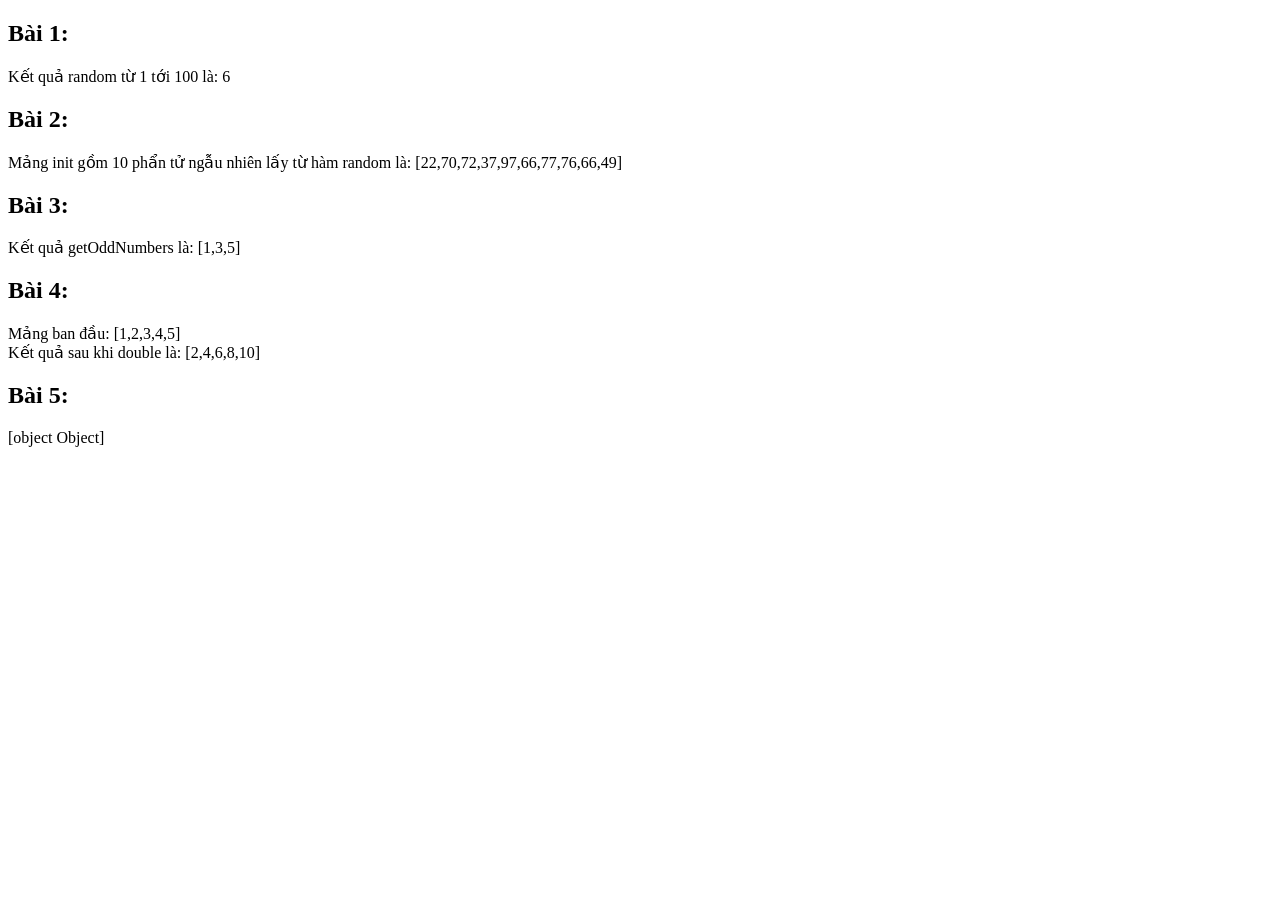
<file: Javascript_practice/index.html>
<!DOCTYPE html>
<html lang="en">
<head>
    <meta charset="UTF-8">
    <meta http-equiv="X-UA-Compatible" content="IE=edge">
    <meta name="viewport" content="width=device-width, initial-scale=1.0">
    <title>Javascript Practice</title>
</head>
<body>
    <h2>Bài 1: </h2><span id="bai1"></span>

    <h2>Bài 2: </h2><span id="bai2"></span>

    <h2>Bài 3: </h2><span id="bai3"></span>

    <h2>Bài 4: </h2><span id="arr4"></span> <br/><span id="bai4"></span>

    <h2>Bài 5: </h2><span id="bai5"></span>
    <script src="./main.js"></script>
</body>
</html>
</file>
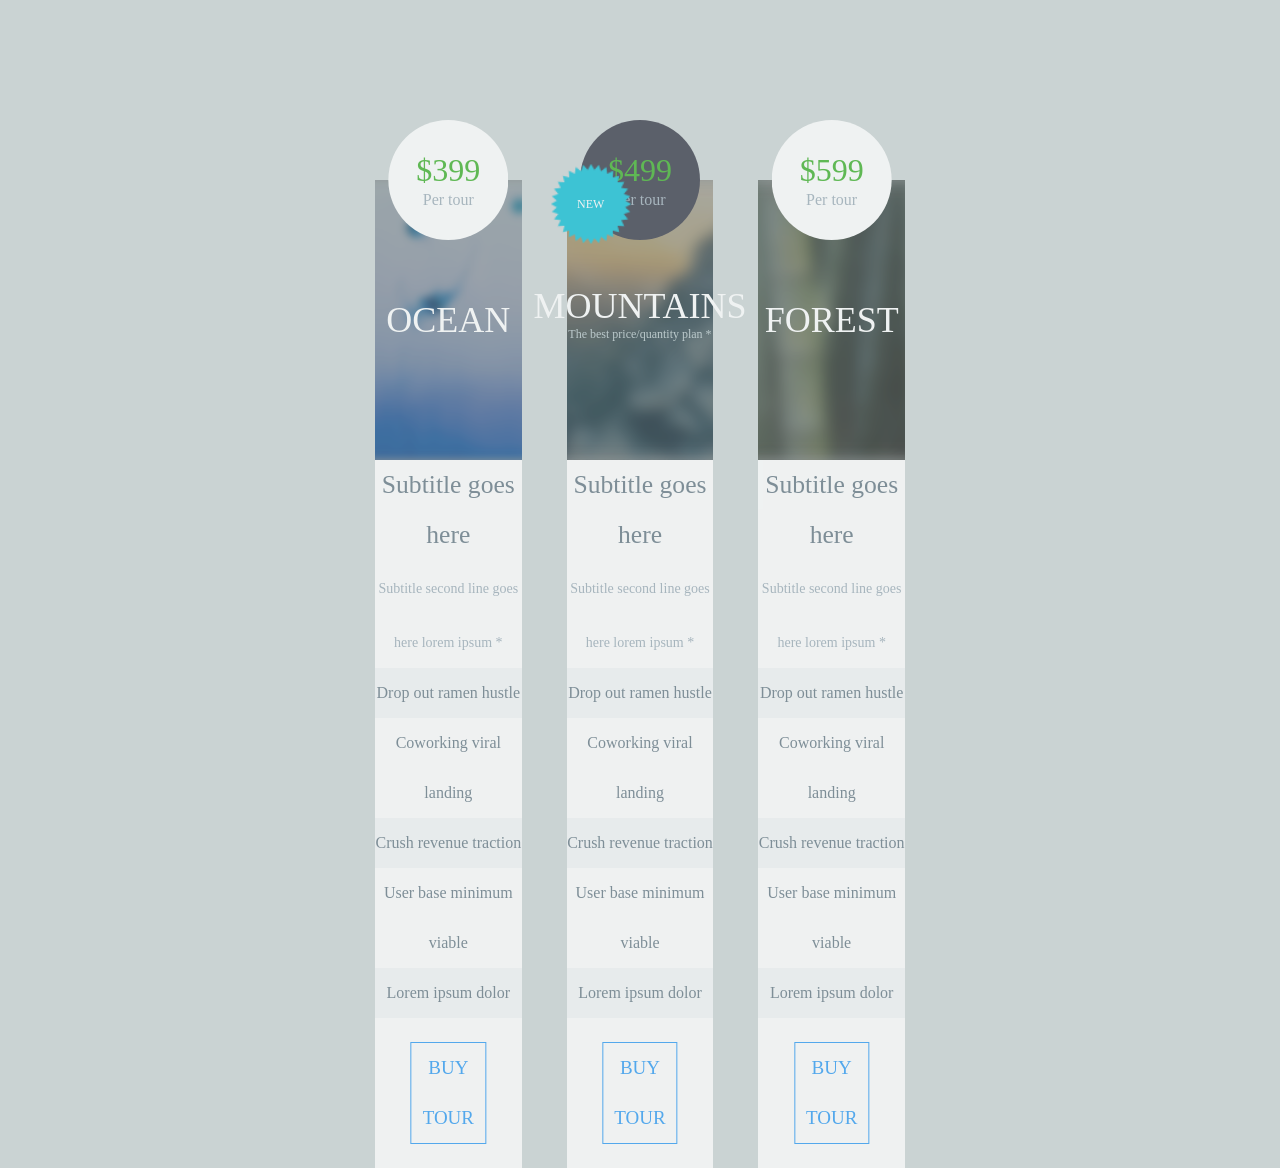
<file: Pricing_Table/index.html>
<!DOCTYPE html>
<html lang="en">
<head>
  <meta charset="UTF__8">
  <meta http__equiv="X__UA__Compatible" content="IE=edge">
  <meta name="viewport" content="width=device__width, initial__scale=1.0">
  <link rel="stylesheet" href="./assets/css/reset.css">
  <link rel="stylesheet" href="./assets/css/style.css">
  <title>Pricing Table 5</title>
</head>
<body>
  <div class="container">
    <div class="grid__container">
        <div class="grid__item">
            <div class="grid__item__price">
                <div class="grid__item__price__main">
                    <span class="grid__item__price__main_total">$399</span>
                </div>
                <div class="grid__item__price__title">
                    Per tour
                </div>
            </div>
            <div class="grid__item__content">
                OCEAN
            </div>
        </div>
        <div class="grid__item">
            <div class="grid__item__price">
                <div class="grid__item__price__main">
                    <span class="grid__item__price__main_total">$499</span>
                </div>
                <div class="grid__item__price__title">
                    Per tour
                </div>
            </div>
            <div class="grid__item__content">
                <p>MOUNTAINS</p>
                <span class="grid__item__content_sub">The best price/quantity plan *</span>
            </div>
            <div class="grid__item__new">
                NEW
            </div>
        </div>
        <div class="grid__item">
            <div class="grid__item__price">
                <div class="grid__item__price__main">
                    <span class="grid__item__price__main_total">$599</span>
                </div>
                <div class="grid__item__price__title">
                    Per tour
                </div>
            </div>
            <div class="grid__item__content">
                FOREST
            </div>
        </div>
        <div class="grid__item">
            <ul class="grid__item__list">
                <li>Subtitle goes here</br><span class="grid__item__subtitle">Subtitle second line goes here lorem ipsum *</span></li>
                <li>Drop out ramen hustle</li>
                <li>Coworking viral landing</li>
                <li>Crush revenue traction</li>
                <li>User base minimum viable</li>
                <li>Lorem ipsum dolor</li>
                <li>
                    <div class="button">
                        buy tour
                    </div>
                </li>
            </ul>
        </div>
        <div class="grid__item">
            <ul class="grid__item__list">
                <li>Subtitle goes here</br><span class="grid__item__subtitle">Subtitle second line goes here lorem ipsum *</span></li>
                <li>Drop out ramen hustle</li>
                <li>Coworking viral landing</li>
                <li>Crush revenue traction</li>
                <li>User base minimum viable</li>
                <li>Lorem ipsum dolor</li>
                <li>
                    <div class="button">
                        buy tour
                    </div>
                </li>
            </ul>
        </div>
        <div class="grid__item">
            <ul class="grid__item__list">
                <li>Subtitle goes here</br><span class="grid__item__subtitle">Subtitle second line goes here lorem ipsum *</span></li>
                <li>Drop out ramen hustle</li>
                <li>Coworking viral landing</li>
                <li>Crush revenue traction</li>
                <li>User base minimum viable</li>
                <li>Lorem ipsum dolor</li>
                <li>
                    <div class="button">
                        buy tour
                    </div>
                </li>
            </ul>
        </div>
    </div>
</div>
</body>
</html>
</file>
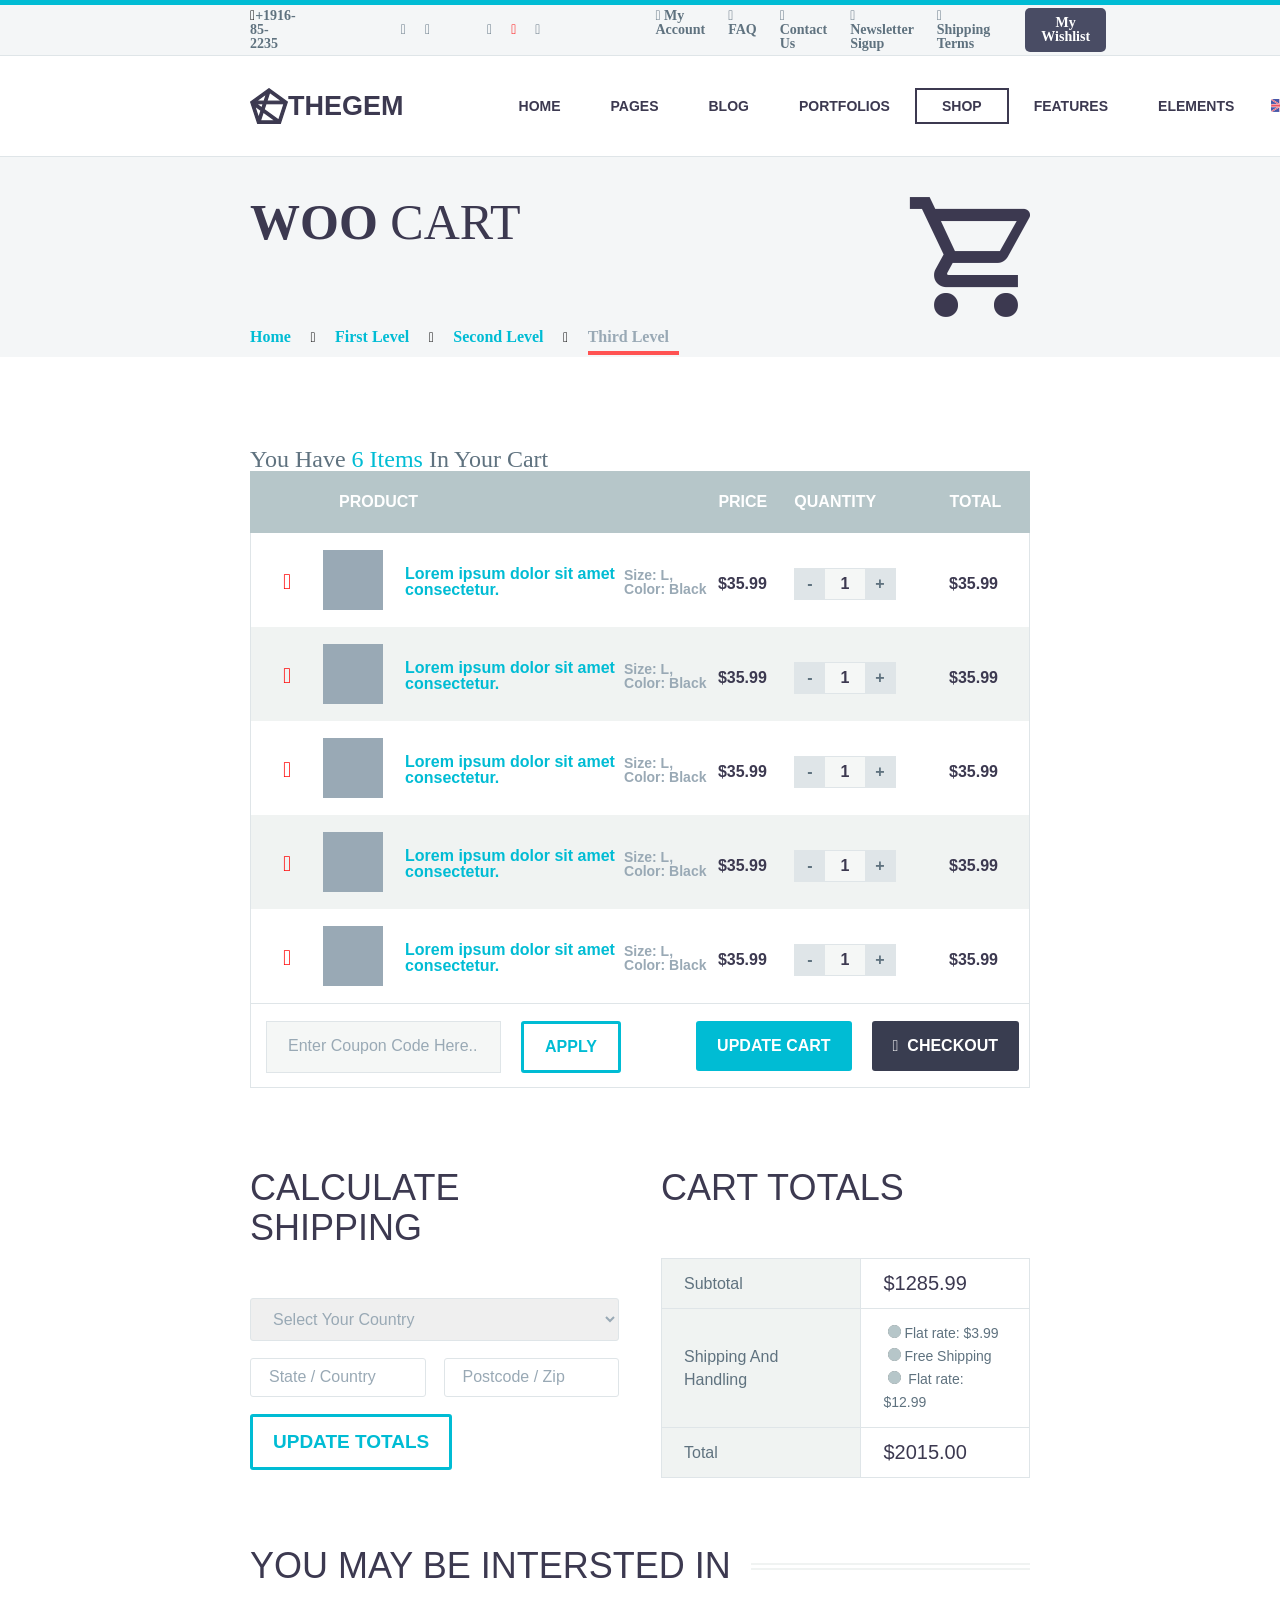
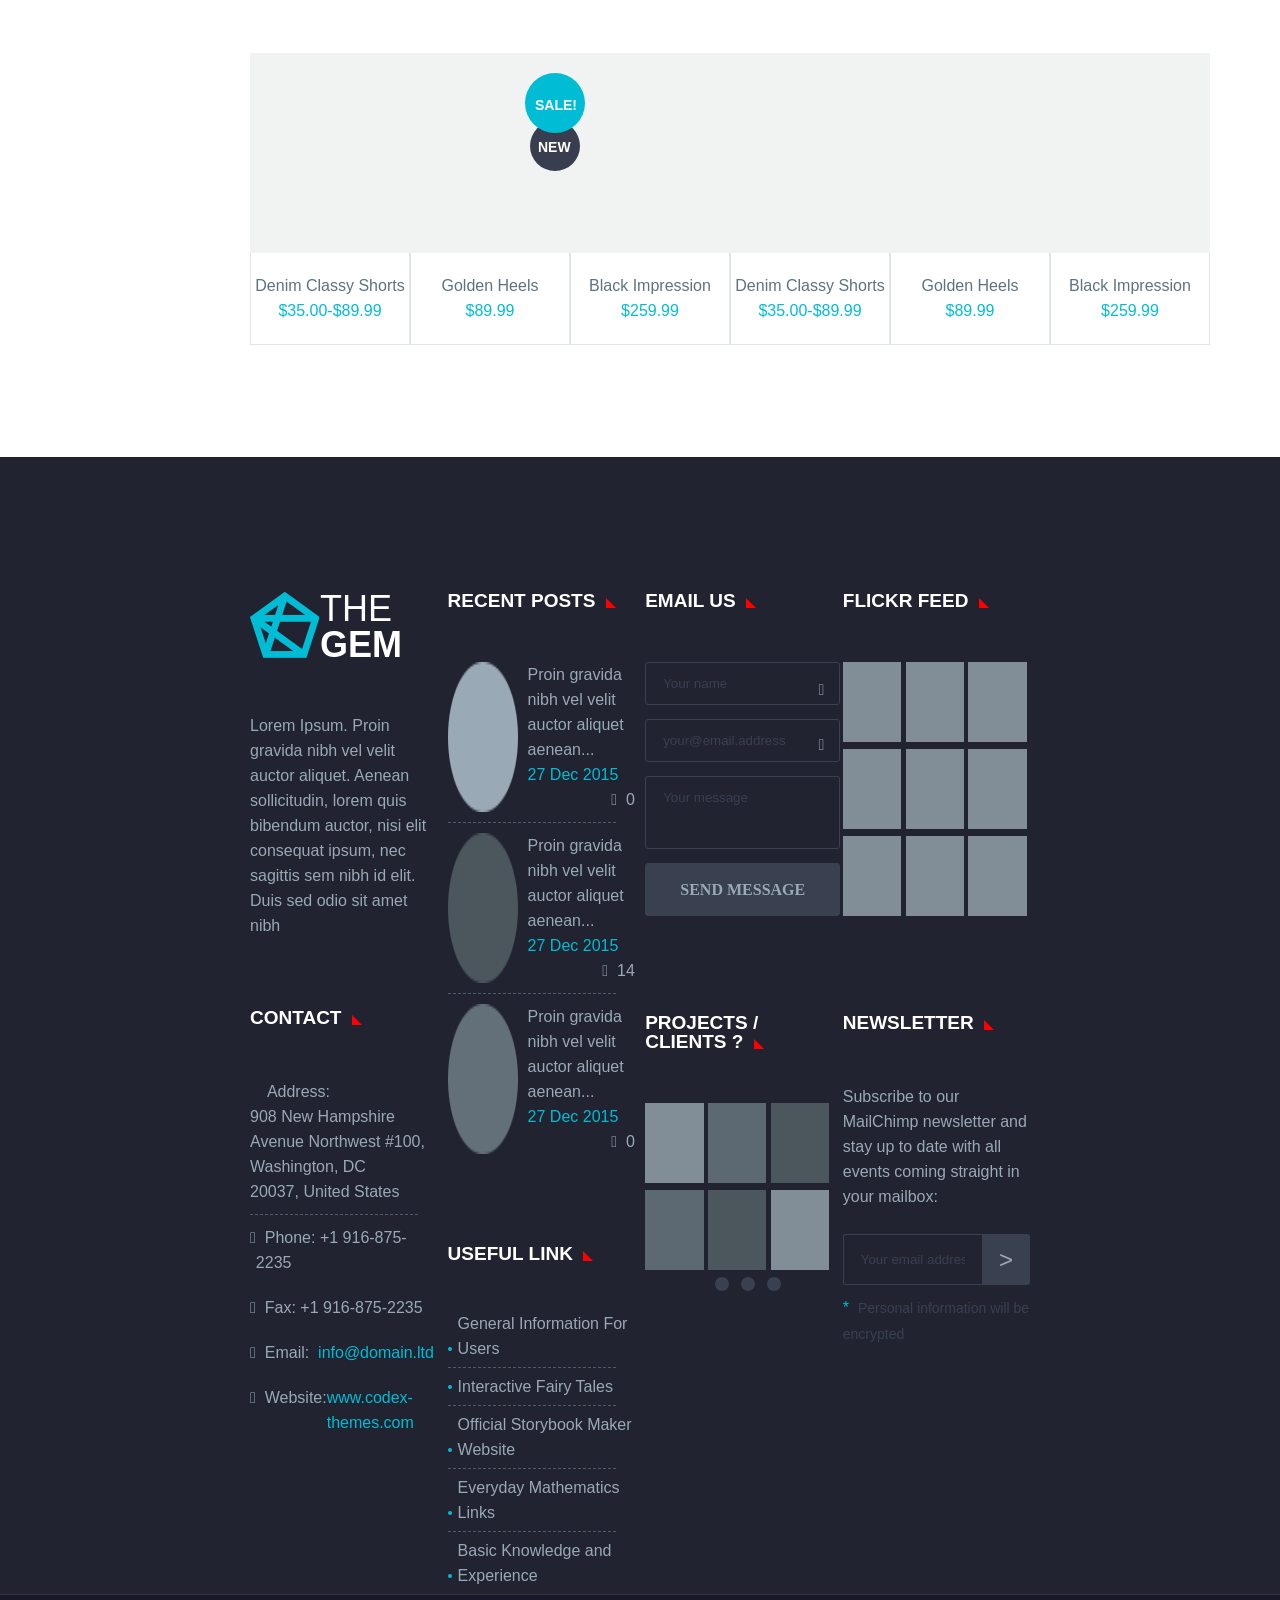
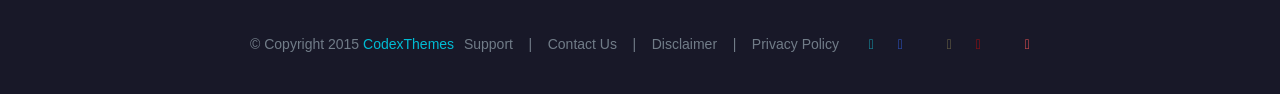
<file: SHOP_CART/index.html>
<!DOCTYPE html>
<html lang="en">
<head>
    <meta charset="UTF-8">
    <meta http-equiv="X-UA-Compatible" content="IE=edge">
    <meta name="viewport" content="width=device-width, initial-scale=1.0">
    <link rel="stylesheet" href="./assets/css/reset.css">
    <link rel="stylesheet" href="./assets/css/style.css">
    <link rel="stylesheet" href="./assets/css/font-awesome.min.css">
    <script src="./assets/js/kit.js"></script>
    <title>THEGEM SHOP</title>
</head>
<body>
    <!-- Start Header -->
    <header>
        <!-- Start Header Top -->
        <div class="header-top">
            <div class="header-contact content">
                <div class="header-contact-number"><i class="fas fa-headphones"></i><a href="#">+1916-85-2235</a></div>
                <ul class="header-contact-media">
                    <li><a href="#"><i class="fab fa-twitter"></i></a></li>
                    <li><a href="#"><i class="fab fa-facebook-f"></i></a></li>
                    <li><a href="#"><i class="fab fa-linkedin-in"></i></a></li>
                    <li><a href="#"><i class="fab fa-google-plus-g"></i></a></li>
                    <li><a href="#"><i class="fab fa-instagram"></i></a></li>
                    <li><a href="#"><i class="fab fa-youtube" style="color: red"></i></a></li>
                    <li><a href="#"><i class="fab fa-pinterest-p"></i></a></li>
                </ul>
                <ul class="header-contact-personal">
                    <li><a href="#"><i class="fas fa-chevron-right"></i> My Account</a></li>
                    <li><a href="#"><i class="fas fa-chevron-right"></i> FAQ</a></li>
                    <li><a href="#"><i class="fas fa-chevron-right"></i> Contact Us</a></li>
                    <li><a href="#"><i class="fas fa-chevron-right"></i> Newsletter Sigup</a></li>
                    <li><a href="#"><i class="fas fa-chevron-right"></i> Shipping Terms</a></li>
                </ul>
                <a href="#" class="header-contact-wishlist">My Wishlist</a>
            </div>
        </div>
        <!-- End Header Top -->
        <!-- Start Header Bottom -->
        <div class="header-bottom">
            <div class="header-navbar content">
                <ul class="navigation">
                    <li><a href="#" class="header-logo"><img src="./assets/images/logo.png" alt="logo">thegem</a></li>
                    <li><a href="#">home</a></li>
                    <li><a href="#">pages</a></li>
                    <li><a href="#">blog</a></li>
                    <li><a href="#">portfolios</a></li>
                    <li><a href="#">shop</a></li>
                    <li><a href="#">features</a></li>
                    <li><a href="#">elements</a></li>
                    <li class="sub-navigation">
                        <a href="#" class="language"><img src="./assets/images/language.png" alt="language"></a>
                        <a href="#"><i class="fas fa-search"></i></a>
                        <a href="#" class="cart">
                            <i class="fas fa-shopping-cart"></i>
                            <div>2</div>
                        </a>
                    </li>
                </ul>
            </div>
        </div>
        <!-- End Header Bottom -->
        <!-- Start Header Slider -->
        <div class="header-slider">
            <div class="slider content">
                <div class="slider-content">
                    <div class="slider-content-title">
                        <strong>woo</strong> <span>cart</span>
                    </div>
                    <img class="slider-content-img" src="./assets/images/cart.png" alt="logo">
                    <div class="slider-content-navigation">
                        <a href="#" class="nav-home">Home</a>
                        <i class="fas fa-arrow-right"></i>
                        <a href="#" class="nav-first-level">First Level</a>
                        <i class="fas fa-arrow-right"></i>
                        <a href="#" class="nav-second-level">Second Level</a>
                        <i class="fas fa-arrow-right"></i>
                        <a href="#" class="nav-third-level">Third Level</a>
                    </div>
                </div>
            </div>
        </div>
        <!-- End Header Slider -->
    </header>
    <!-- End Header -->
    <!-- Start Container -->
    <div class="container">
        <div class="container-cart content">
            <div class="container-cart-title">
                You Have <span class="total-items">6 Items</span> In Your Cart
            </div>
            <!-- Start Table -->
            <table class="table-items content">
                <tr>
                    <th class="title-name">product</th>
                    <th class="title-price">price</th>
                    <th class="title-quantity">quantity</th>
                    <th class="title-total">total</th>
                </tr>
                <tr>
                    <td class="product-name">
                        <div class="product-delete-btn">
                            <i class="fas fa-times-circle"></i>
                        </div>
                        <div class="product-img"><img src="./assets/images/product.png" alt="product"></div>
                        <div class="product-details">Lorem ipsum dolor sit amet consectetur.</div>
                        <div class="product-option">Size: L, Color: Black</div>
                    </td>
                    <td class="product-price">$35.99</td>
                    <td class="product-quantity">
                        <div class="product-quantity-box">
                            <div class="decrease noselect" >-</div>
                            <div class="amount">1</div>
                            <div class="increase noselect" >+</div>
                        </div>
                    </td>
                    <td class="product-total-price">$35.99</td>
                </tr>
                <tr>
                    <td class="product-name">
                        <div class="product-delete-btn" >
                            <i class="fas fa-times-circle"></i>
                        </div>
                        <div class="product-img"><img src="./assets/images/product.png" alt="product"></div>
                        <div class="product-details">Lorem ipsum dolor sit amet consectetur.</div>
                        <div class="product-option">Size: L, Color: Black</div>
                    </td>
                    <td class="product-price">$35.99</td>
                    <td class="product-quantity">
                        <div class="product-quantity-box">
                            <div class="decrease noselect" >-</div>
                            <div class="amount">1</div>
                            <div class="increase noselect" >+</div>
                        </div>
                    </td>
                    <td class="product-total-price">$35.99</td>
                </tr>
                <tr>
                    <td class="product-name">
                        <div class="product-delete-btn">
                            <i class="fas fa-times-circle"></i>
                        </div>
                        <div class="product-img"><img src="./assets/images/product.png" alt="product"></div>
                        <div class="product-details">Lorem ipsum dolor sit amet consectetur.</div>
                        <div class="product-option">Size: L, Color: Black</div>
                    </td>
                    <td class="product-price">$35.99</td>
                    <td class="product-quantity">
                        <div class="product-quantity-box">
                            <div class="decrease noselect" >-</div>
                            <div class="amount">1</div>
                            <div class="increase noselect" >+</div>
                        </div>
                    </td>
                    <td class="product-total-price">$35.99</td>
                </tr>
                <tr>
                    <td class="product-name">
                        <div class="product-delete-btn" >
                            <i class="fas fa-times-circle"></i>
                        </div>
                        <div class="product-img"><img src="./assets/images/product.png" alt="product"></div>
                        <div class="product-details">Lorem ipsum dolor sit amet consectetur.</div>
                        <div class="product-option">Size: L, Color: Black</div>
                    </td>
                    <td class="product-price">$35.99</td>
                    <td class="product-quantity">
                        <div class="product-quantity-box">
                            <div class="decrease noselect" >-</div>
                            <div class="amount">1</div>
                            <div class="increase noselect" >+</div>
                        </div>
                    </td>
                    <td class="product-total-price">$35.99</td>
                </tr>
                <tr>
                    <td class="product-name">
                        <div class="product-delete-btn" >
                            <i class="fas fa-times-circle"></i>
                        </div>
                        <div class="product-img"><img src="./assets/images/product.png" alt="product"></div>
                        <div class="product-details">Lorem ipsum dolor sit amet consectetur.</div>
                        <div class="product-option">Size: L, Color: Black</div>
                    </td>
                    <td class="product-price">$35.99</td>
                    <td class="product-quantity">
                        <div class="product-quantity-box">
                            <div class="decrease noselect" >-</div>
                            <div class="amount">1</div>
                            <div class="increase noselect" >+</div>
                        </div>
                    </td>
                    <td class="product-total-price">$35.99</td>
                </tr>
                <tr>
                    <td colspan="4" class="checkout-row">
                        <div>
                            <input type="text" name="couponCode" id="" placeholder="Enter Coupon Code Here..">
                            <div class="apply-btn">APPLY</div>
                        </div>
                        <div>
                            <div class="checkout-btn noselect"><i class="far fa-check-circle"></i>&nbsp;&nbsp;CHECKOUT</div>
                            <div class="update-btn noselect">UPDATE CART</div>
                        </div>
                    </td>
                </tr>
            </table>
            <!-- End Table -->
            <!-- Start Calculate -->
            <div class="calculate">
                <div class="calculate-shipping">
                    <div class="calculate-shipping-title">CALCULATE SHIPPING</div>
                    <select name="country" id="countryAddress">
                        <option value="" disabled selected hidden>Select Your Country</option>
                        <option value="vn">Vietnam</option>
                        <option value="us">United States</option>
                        <option value="gb">United Kingdom</option>
                        <option value="ca">Canada</option>
                        <option value="au">Australia</option>
                        <option value="sg">Singapore</option>
                        <option value="jp">Japan</option>
                        <option value="cn">China</option>
                    </select>
                    <input type="text" name="state" id="stateAddress" placeholder="State / Country">
                    <input type="text" name="zipAddress" id="zipAddress" placeholder="Postcode / Zip">
                    <div class="update-total-btn noselect">UPDATE TOTALS</div>
                </div>
                <div class="cart-total">
                    <div class="cart-total-title">CART TOTALS</div>
                    <table>
                        <tr>
                            <td>Subtotal</td>
                            <td>$1285.99</td>
                        </tr>
                        <tr>
                            <td>Shipping And Handling</td>
                            <td>
                                <div class="shipping-method"><input type="radio" name="shippingMethod" id="shippingMethod">Flat rate: $3.99</div>
                                <div class="shipping-method"><input type="radio" name="shippingMethod" id="shippingMethod">Free Shipping</div>
                                <div class="shipping-method"><input type="radio" name="shippingMethod" id="shippingMethod"> Flat rate: $12.99</div>
                            </td>
                        </tr>
                        <tr>
                            <td>Total</td>
                            <td>$2015.00</td>
                        </tr>
                    </table>
                </div>
            </div>
            <!-- End Calculate -->
            <!-- Start Interested Product -->
            <div class="interested-product content">
                <div class="interested-product-title">
                    <span>you may be intersted in</span>
                    <div class="stripe"></div>
                </div>
                <div class="interested-product-content">
                    <div class="interested-product-item">
                        <div class="interested-product-item-img"><img src="./assets/images/interested-product.png" alt="interested-product"></div>
                        <div class="interested-product-item-content">
                            <div class="product-name">Denim Classy Shorts</div>
                            <div class="product-price">$35.00-$89.99</div>
                        </div>
                    </div>
                    <div class="interested-product-item">
                        <div class="interested-product-item-img">
                            <img src="./assets/images/interested-product.png" alt="interested-product">
                            <div class="sale-tag"><span>SALE!</span></div>
                            <div class="new-tag"><span>NEW</span></div>
                        </div>
                        <div class="interested-product-item-content">
                            <div class="product-name">Golden Heels</div>
                            <div class="product-price">$89.99</div>
                        </div>
                    </div>
                    <div class="interested-product-item">
                        <div class="interested-product-item-img"><img src="./assets/images/interested-product.png" alt="interested-product"></div>
                        <div class="interested-product-item-content">
                            <div class="product-name">Black Impression</div>
                            <div class="product-price">$259.99</div>
                        </div>
                    </div>
                    <div class="interested-product-item">
                        <div class="interested-product-item-img"><img src="./assets/images/interested-product.png" alt="interested-product"></div>
                        <div class="interested-product-item-content">
                            <div class="product-name">Denim Classy Shorts</div>
                            <div class="product-price">$35.00-$89.99</div>
                        </div>
                    </div>
                    <div class="interested-product-item">
                        <div class="interested-product-item-img"><img src="./assets/images/interested-product.png" alt="interested-product"></div>
                        <div class="interested-product-item-content">
                            <div class="product-name">Golden Heels</div>
                            <div class="product-price">$89.99</div>
                        </div>
                    </div>
                    <div class="interested-product-item">
                        <div class="interested-product-item-img"><img src="./assets/images/interested-product.png" alt="interested-product"></div>
                        <div class="interested-product-item-content">
                            <div class="product-name">Black Impression</div>
                            <div class="product-price">$259.99</div>
                        </div>
                    </div>
                </div>
            </div>
            <!-- End Interested Product -->
        </div>
    </div>
    <!-- End Container -->
    <!-- Start Footer -->
    <footer>
        <!-- Start Footer Top -->
        <div class="footer-top">
            <div class="footer-top-container content">
                <div class="footer-top-container-items">
                    <div class="footer-top-container-title">
                        <img src="./assets/images/logo-footer.png" alt="Logo Footer">
                        <div class="footer-top-container-title-content">
                            THE<br/><span>GEM</span>
                        </div>
                    </div>
                    <div class="footer-top-container-content">
                        Lorem Ipsum. Proin gravida nibh vel velit auctor aliquet. Aenean sollicitudin, lorem quis bibendum auctor, nisi elit consequat ipsum, nec sagittis sem nibh id elit. Duis sed odio sit amet nibh
                    </div>
                    <div class="footer-top-container-title red-icon" style="margin-top: 60px">
                        contact&nbsp;&nbsp;
                    </div>
                    <div class="footer-top-container-content" style="margin-bottom: 0">
                        <i class="fas fa-map-marker-alt"></i>&nbsp;&nbsp;&nbsp;&nbsp;Address:
                    </div>
                    <div class="footer-top-container-content" style="margin-top: 0">
                        908 New Hampshire Avenue Northwest #100, Washington, DC<br/>20037, United States
                    </div>
                    <div class="dot"></div>
                    <div class="footer-top-container-content">
                        <i class="fas fa-headphones"></i>&nbsp;&nbsp;Phone: +1 916-875-2235
                    </div>
                    <div class="footer-top-container-content">
                        <i class="far fa-list-alt"></i>&nbsp;&nbsp;Fax: +1 916-875-2235
                    </div>
                    <div class="footer-top-container-content">
                        <i class="far fa-envelope"></i>&nbsp;&nbsp;Email: &nbsp;<span class="change-color">info@domain.ltd</span>
                    </div>
                    <div class="footer-top-container-content">
                        <i class="fas fa-globe"></i>&nbsp;&nbsp;Website: &nbsp;<span class="change-color">www.codex-themes.com</span>
                    </div>
                </div>
                <div class="footer-top-container-items">
                    <div class="footer-top-container-title red-icon">
                        recent posts&nbsp;&nbsp;
                    </div>
                    <div class="footer-top-container-content">
                        <img src="./assets/images/post1.png" alt="Post 1">
                        <div class="footer-top-container-content-details">
                            Proin gravida nibh vel velit auctor aliquet aenean...
                            <div class="footer-top-container-content-date">
                                27 Dec 2015
                            </div>
                            <div class="footer-top-container-content-comment">
                                <i class="fas fa-comments"></i>&nbsp;&nbsp;<span>0</span>
                            </div>
                        </div>
                    </div>
                    <div class="dot"></div>
                    <div class="footer-top-container-content">
                        <img src="./assets/images/post2.png" alt="Post 2">
                        <div class="footer-top-container-content-details">
                            Proin gravida nibh vel velit auctor aliquet aenean...
                            <div class="footer-top-container-content-date">
                                27 Dec 2015
                            </div>
                            <div class="footer-top-container-content-comment">
                                <i class="fas fa-comments"></i>&nbsp;&nbsp;<span>14</span>
                            </div>
                        </div>
                    </div>
                    <div class="dot"></div>
                    <div class="footer-top-container-content">
                        <img src="./assets/images/post3.png" alt="Post 3">
                        <div class="footer-top-container-content-details">
                            Proin gravida nibh vel velit auctor aliquet aenean...
                            <div class="footer-top-container-content-date">
                                27 Dec 2015
                            </div>
                            <div class="footer-top-container-content-comment">
                                <i class="fas fa-comments"></i>&nbsp;&nbsp;<span>0</span>
                            </div>
                        </div>
                    </div>
                    <div class="footer-top-container-title red-icon">
                        useful link&nbsp;&nbsp;
                    </div>
                    <div class="footer-top-container-content useful-link">
                        General Information For Users
                    </div>
                    <div class="dot"></div>
                    <div class="footer-top-container-content useful-link">
                        Interactive Fairy Tales
                    </div>
                    <div class="dot"></div>
                    <div class="footer-top-container-content useful-link">
                        Official Storybook Maker Website
                    </div>
                    <div class="dot"></div>
                    <div class="footer-top-container-content useful-link">
                        Everyday Mathematics Links
                    </div>
                    <div class="dot"></div>
                    <div class="footer-top-container-content useful-link">
                        Basic Knowledge and Experience
                    </div>
                </div>
                <div class="footer-top-container-items">
                    <div class="footer-top-container-title red-icon">
                        email us&nbsp;&nbsp;
                    </div>
                    <div class="footer-top-container-content">
                        <div class="info-box">
                            <input type="text" name="userName" id="userName" placeholder="Your name">
                            <div class="show-icon"><i class="fas fa-user"></i></div>
                            <input type="email" name="userEmail" id="userEmail" placeholder="your@email.address">
                            <div class="show-icon"><i class="fas fa-envelope"></i></div>
                            <textarea rows="3" name="Message" id="Message" placeholder="Your message"></textarea>
                            <div class="send-msg-btn">
                                send message
                            </div>
                        </div>
                    </div>
                    <div class="footer-top-container-title red-icon">
                        projects / clients ?&nbsp;&nbsp;
                    </div>
                    <div class="footer-top-container-content">
                        <div class="project-box">
                            <div class="list-project">
                                <img src="./assets/images/Rectangle 27.png" alt="">
                                <img src="./assets/images/Rectangle 27-1.png" alt="">
                                <img src="./assets/images/Rectangle 27-2.png" alt="">
                                <img src="./assets/images/Rectangle 27-3.png" alt="">
                                <img src="./assets/images/Rectangle 27-4.png" alt="">
                                <img src="./assets/images/Rectangle 27-5.png" alt="">
                                <div class="slider-btn">
                                    <div class="project-slider"></div>
                                    <div class="project-slider"></div>
                                    <div class="project-slider"></div>
                                </div>
                            </div>
                        </div>
                    </div>
                </div>
                <div class="footer-top-container-items">
                    <div class="footer-top-container-title red-icon">
                        flickr feed&nbsp;&nbsp;
                    </div>
                    <div class="footer-top-container-content">
                        <div class="project-box">
                            <div class="list-project">
                                <img src="./assets/images/Rectangle 27.png" alt="">
                                <img src="./assets/images/Rectangle 27.png" alt="">
                                <img src="./assets/images/Rectangle 27.png" alt="">
                                <img src="./assets/images/Rectangle 27.png" alt="">
                                <img src="./assets/images/Rectangle 27.png" alt="">
                                <img src="./assets/images/Rectangle 27.png" alt="">
                                <img src="./assets/images/Rectangle 27.png" alt="">
                                <img src="./assets/images/Rectangle 27.png" alt="">
                                <img src="./assets/images/Rectangle 27.png" alt="">
                            </div>
                        </div>
                    </div>
                    <div class="footer-top-container-title red-icon">
                        newsletter&nbsp;&nbsp;
                    </div>
                    <div class="footer-top-container-content">
                        <div class="newsletter-box">
                            <div>Subscribe to our MailChimp newsletter and stay up to date with all events coming straight in your mailbox:</div>
                            <div class="subscribe-email">
                                <input type="email" name="userEmail" id="userEmail" placeholder="Your email address">
                                <div class="submit-btn">></div>
                            </div>
                            <div><span class="change-color">*</span>&nbsp;&nbsp;<span style="font-size: 14px; color: #394050;">Personal information will be encrypted</span></div>
                        </div>
                    </div>
                </div>
            </div>
        </div>
        <!-- End Footer Top -->
        <!-- Start Footer Bottom -->
        <div class="footer-bottom">
            <div class="footer-bottom-container content">
                <div class="copyright">
                    &copy; Copyright 2015 <span class="change-color">CodexThemes</span>
                </div>
                <div class="footer-bottom-navigation">
                    <a href="#">Support</a>
                    &nbsp;&nbsp;&nbsp;|&nbsp;&nbsp;&nbsp;
                    <a href="#">Contact Us</a>
                    &nbsp;&nbsp;&nbsp;|&nbsp;&nbsp;&nbsp;
                    <a href="#">Disclaimer</a>
                    &nbsp;&nbsp;&nbsp;|&nbsp;&nbsp;&nbsp;
                    <a href="#">Privacy Policy</a>
                </div>
                <div class="footer-bottom-social">
                    <a href="#"><i class="fab fa-twitter" style="color: #16a7b9;"></i></a>
                    <a href="#"><i class="fab fa-facebook-f" style="color: #315bd6;"></i></a>
                    <a href="#"><i class="fab fa-linkedin-in" style="color: #0288d1;"></i></a>
                    <a href="#"><i class="fab fa-instagram" style="color: #786f4c;"></i></a>
                    <a href="#"><i class="fab fa-youtube" style="color: #ae0e0e"></i></a>
                    <a href="#"><i class="fab fa-google-plus-g" style="color: #f44336;"></i></a>
                    <a href="#"><i class="fab fa-pinterest-p" style="color: #ff5757;"></i></a>
                </div>
            </div>
        </div>
        <!-- End Footer Bottom -->
    </footer>
    <!-- End Footer -->
</body>
</html>
</file>
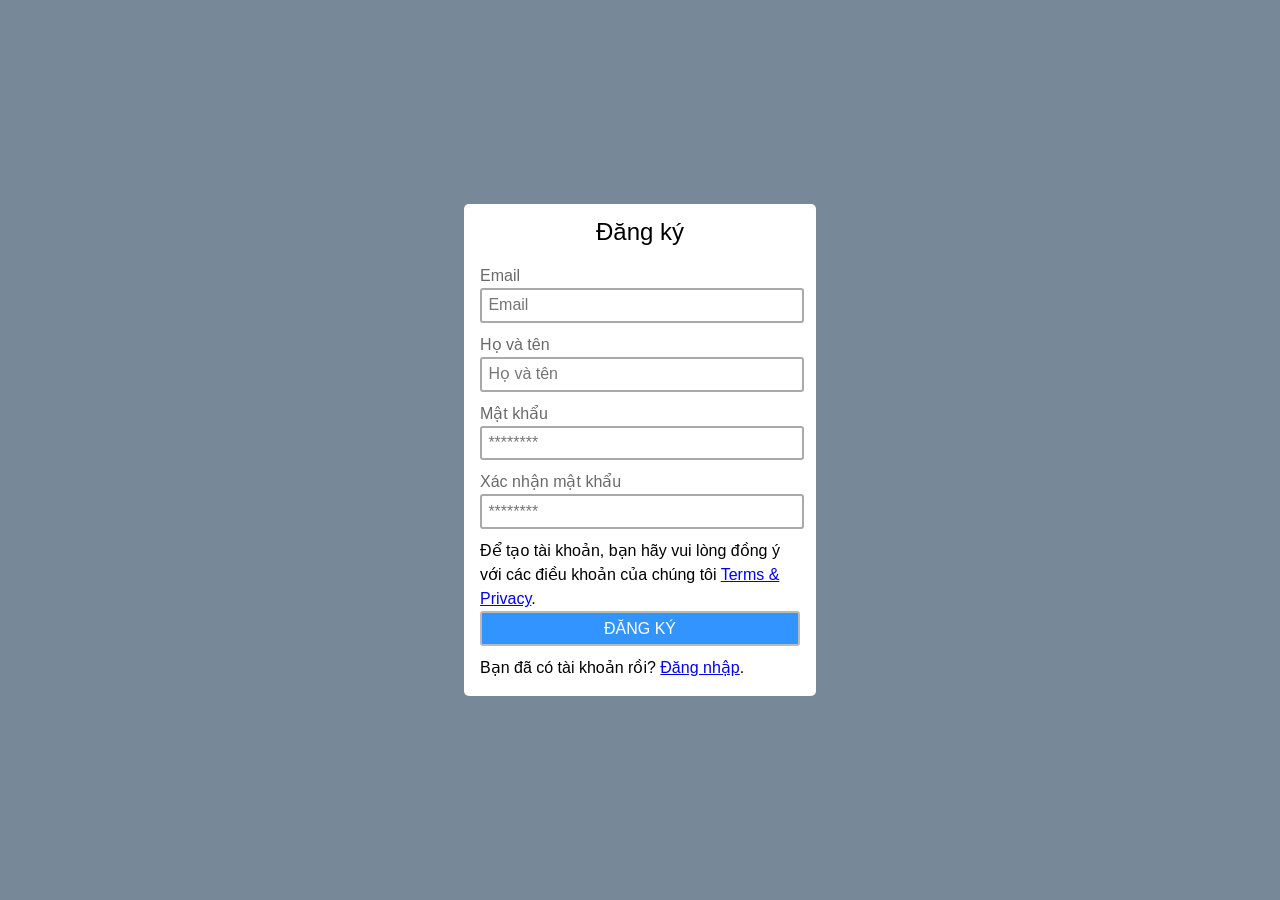
<file: Validation_Form/index.html>
<!DOCTYPE html>
<html lang="en">

<head>
    <meta charset="UTF-8">
    <meta http-equiv="X-UA-Compatible" content="IE=edge">
    <meta name="viewport" content="width=device-width, initial-scale=1.0">
    <title>Register Form</title>
    <link rel="stylesheet" href="./assets/css/reset.css">
    <link rel="stylesheet" href="./assets/css/style.css">
</head>

<body>
    <div class="container">
        <form id="register" class="form">
            <h1>Đăng ký</h1>
            <div class="form-field">
                <label for="email"><b>Email</b></label>
                <input type="text" placeholder="Email" name="email" id="email" autocomplete="off">
                <div class="error-fields"></div class="error-fields">
            </div>
            <div class="form-field">
                <label for="username"><b>Họ và tên</b></label>
                <input type="text" placeholder="Họ và tên" name="username" id="username" autocomplete="off">
                <div class="error-fields"></div class="error-fields">
            </div>
            
            <div class="form-field">
                <label for="password"><b>Mật khẩu</b></label>
                <input type="password" placeholder="********" name="password" id="password" autocomplete="off">
                <div class="error-fields"></div class="error-fields">
            </div>
            <div class="form-field">
                <label for="confirm-password"><b>Xác nhận mật khẩu</b></label>
                <input type="password" placeholder="********" name="confirm-password" id="confirm-password" autocomplete="off">
                <div class="error-fields"></div class="error-fields">
            </div>
            
            <p>Để tạo tài khoản, bạn hãy vui lòng đồng ý với các điều khoản của chúng tôi <a href="#">Terms & Privacy</a>.</p>
            <div class="form-field">
                <input class="btn" type="submit" value="Đăng ký">
            </div>
            <div class="login">
                <p>Bạn đã có tài khoản rồi? <a href="#">Đăng nhập</a>.</p>
            </div>
        </form>
    </div>
    <!-- Nhúng file JavaScript -->
    <script src="./assets/js/validate.js"></script>
</body>

</html>
</file>
<file: Pricing_Table/assets/css/style.css>
body {
  font-family: "Source Sans Pro Light";
  background-color: #cad3d3;
}

body .container .grid__container {
  display: -ms-grid;
  display: grid;
  -ms-grid-columns: auto auto auto;
      grid-template-columns: auto auto auto;
  margin: 180px 375px;
}

body .container .grid__container .grid__item {
  background-position: center;
  background-size: cover;
  opacity: 0.7;
  position: relative;
  line-height: 20px;
  height: 280px;
  text-align: center;
}

body .container .grid__container .grid__item:first-child {
  background-image: url(../images/ocean.png);
}

body .container .grid__container .grid__item:first-child:before {
  content: "";
  position: absolute;
  left: 0;
  right: 0;
  top: 0;
  bottom: 0;
  background: rgba(0, 0, 0, 0.4);
}

body .container .grid__container .grid__item:nth-child(2) {
  background-image: url(../images/mountain.png);
}

body .container .grid__container .grid__item:nth-child(2):before {
  content: "";
  position: absolute;
  left: 0;
  right: 0;
  top: 0;
  bottom: 0;
  background: rgba(0, 0, 0, 0.4);
}

body .container .grid__container .grid__item:nth-child(3) {
  background-image: url(../images/forest.png);
}

body .container .grid__container .grid__item:nth-child(3):before {
  content: "";
  position: absolute;
  left: 0;
  right: 0;
  top: 0;
  bottom: 0;
  background: rgba(0, 0, 0, 0.4);
}

body .container .grid__container .grid__item:nth-child(3n) {
  margin-left: 30px;
}

body .container .grid__container .grid__item:nth-child(3n-1) {
  margin: 0 15px;
}

body .container .grid__container .grid__item:nth-child(3n-2) {
  margin-right: 30px;
}

body .container .grid__container .grid__item:nth-child(even) .grid__item__price {
  background-color: #2c2e3d;
}

body .container .grid__container .grid__item .grid__item__price {
  position: absolute;
  background: #ffffff;
  -webkit-clip-path: circle(50%);
          clip-path: circle(50%);
  left: 50%;
  -webkit-transform: translate(-50%, -50%);
          transform: translate(-50%, -50%);
  height: 120px;
  width: 120px;
}

body .container .grid__container .grid__item .grid__item__price__main {
  padding-top: 33%;
  font-size: 2rem;
}

body .container .grid__container .grid__item .grid__item__price__main_total:first-child {
  color: #309df8;
}

body .container .grid__container .grid__item .grid__item__price__main_total:nth-child(even) {
  color: #d74498;
}

body .container .grid__container .grid__item .grid__item__price__main_total:last-child {
  color: #32ad1e;
}

body .container .grid__container .grid__item .grid__item__price__title {
  font-size: 1rem;
  line-height: 40px;
  color: #99a9b5;
}

body .container .grid__container .grid__item .grid__item__content {
  font-size: 2.25rem;
  font-family: "Montserrat UltraLight";
  position: absolute;
  top: 50%;
  left: 50%;
  -webkit-transform: translate(-50%, -50%);
          transform: translate(-50%, -50%);
  color: #ffffff;
}

body .container .grid__container .grid__item .grid__item__content_sub {
  font-size: 0.75rem;
  color: #b6c6c9;
}

body .container .grid__container .grid__item .grid__item__new {
  background-image: url(../images/newmark.png);
  background-position: center;
  background-size: cover;
  position: absolute;
  font-family: "Montserrat Bold";
  font-size: 0.75rem;
  width: 80px;
  top: -16px;
  left: -16px;
  line-height: 80px;
  color: #ffffff;
}

body .container .grid__container .grid__item .grid__item__list {
  font-family: "Source Sans Pro Regular";
  color: #5f727f;
  font-weight: 500;
  background-color: #ffffff;
  font-size: 1rem;
  line-height: 3.125rem;
}

body .container .grid__container .grid__item .grid__item__list li:first-child {
  font-size: 1.6rem;
  font-weight: normal;
}

body .container .grid__container .grid__item .grid__item__list li:nth-child(2n) {
  background: #f4f6f7;
}

body .container .grid__container .grid__item .grid__item__list li:last-child {
  position: relative;
  height: 150px;
}

body .container .grid__container .grid__item .grid__item__list li .button {
  position: absolute;
  text-transform: uppercase;
  font-size: 1.1875rem;
  color: #2196f7;
  text-align: center;
  border: 1px solid #2196f7;
  width: 50%;
  top: 50%;
  left: 50%;
  -webkit-transform: translate(-50%, -50%);
          transform: translate(-50%, -50%);
}

body .container .grid__container .grid__item .grid__item__list li .button:hover {
  background-color: #6c136f;
  border: 1px solid #6c136f;
  color: #ffffff;
  cursor: pointer;
}

body .container .grid__container .grid__item .grid__item__list .grid__item__subtitle {
  font-size: 0.875rem;
  color: #99a9b5;
}
/*# sourceMappingURL=style.css.map */
</file>
<file: SHOP_CART/assets/css/style.css>
a {
    text-decoration: none;
}

ul
{
    display:flex;  
    list-style:none;
}

header {
    font-family: "Source Sans Pro";
    font-weight: 600;
    font-size: 14px;
    background-color: #fff;
}

.content {
    max-width: 60.9375vw; /* 1170px / 1920px */
    margin: 0 auto;
    width: 100%;
}

header .header-top {
    background-color: #f4f6f7;
    border-top: 5px solid #00bcd4;
    border-bottom: 1px solid #dfe5e8;
}

header .header-top .header-contact {
    height: 50px;
    display: flex;
    flex-direction: row;
    flex-wrap: nowrap;
    align-items: center;
}

header .header-top .header-contact a {
    color: #5f727f;
}

header .header-top .header-contact .header-contact-number {
    margin-right: 105px;
}

header .header-top .header-contact .header-contact-media {
    margin-right: 96px;
}

header .header-top .header-contact .header-contact-media li {
    margin-right: 19px;
}

header .header-top .header-contact .header-contact-personal li {
    margin-right: 23px;
}

header .header-top .header-contact .header-contact-wishlist {
    text-align: center;
    cursor: pointer;
    background-color: #494c64;
    color: #fff;
    border-radius: 5px;
    padding: 8px 16px;
    margin-left: 12px;
}

header .header-bottom {
    background-color: #fff;
    border-bottom: 1px solid #dfe5e8;
}

header .header-bottom .header-navbar {
    height: 100px;
    display: flex;
    flex-direction: row;
    flex-wrap: nowrap;
    align-items: center;
}

header .header-bottom .header-navbar .navigation li a {
    font-family: 'Montserrat', sans-serif;
    color: #3c3950;
    text-transform: uppercase;
    margin: 0 25px;
    font-size: 14px;
}

header .header-bottom .header-navbar .navigation li:first-child a {
    font-size: 27px;
    margin-left: 0;
    margin-right: 90px;
}

header .header-bottom .header-navbar .navigation li, .header-logo, .sub-navigation, .cart {
    display: flex;
    flex-direction: row;
    flex-wrap: nowrap;
    align-items: center;
}

header .header-bottom .header-navbar .navigation li.sub-navigation a {
    margin: 0 10px;
    padding-left: 2px;
}

header .header-bottom .header-navbar .navigation li.sub-navigation .cart div {
    width: 32px;
    height: 17px;
    background-color: #00bcd4;
    color: #ffffff;
    display: flex;
    align-items: center;
    justify-content: center;
    position: relative;
    margin-left: 2px;
}

header .header-bottom .header-navbar .navigation li.sub-navigation .cart div::before {
    content: "";
    position: absolute;
    border-top: solid 10px transparent;
    border-left: solid 10px #ffffff;
    top: 50%;
    left: 0;
}

header .header-bottom .header-navbar .navigation li.sub-navigation .cart div::after {
    content: "";
    position: absolute;
    border-top: solid 10px #ffffff;
    border-right: solid 10px transparent;
    top: 0;
    left: 0;
}

header .header-bottom .header-navbar .navigation li a:hover {
    color: #00bcd4;
}

header .header-bottom .header-navbar .navigation li:nth-child(6) {
    border: 2px solid #3c3950;
}

header .header-slider {
    background-color: #f4f6f7;
}

header .header-slider .slider .slider-content {
    height: 200px;
    position: relative;
}

header .header-slider .slider .slider-content .slider-content-img {
    position: absolute;
    right: 0;
    top: 40px;
}

header .header-slider .slider .slider-content .slider-content-title {
    position: absolute;
    font-size: 50px;
    left: 0;
    top: 40px;
    color: #3c3950;
    text-transform: uppercase;
}

header .header-slider .slider .slider-content .slider-content-title span {
    font-weight: 400;
}

header .header-slider .slider .slider-content .slider-content-navigation {
    position: absolute;
    bottom: 12px;
}

header .header-slider .slider .slider-content .slider-content-navigation a {
    padding-right: 16px;
    font-size: 16px;
    color: #00bcd4;
}

header .header-slider .slider .slider-content .slider-content-navigation i {
    padding-right: 16px;
}

header .header-slider .slider .slider-content .slider-content-navigation a:last-child {
    padding-right: 10px;
    padding-bottom: 6px;
    color: #99a9b5;
    border-bottom: 4px solid #ff5252;
}

.container .container-cart .container-cart-title {
    font-size: 24px;
    color: #5f727f;
    padding-top: 90px;
}

.container .container-cart .container-cart-title span.total-items {
    color: #00bcd4;
}

table.table-items {
    font-family: 'Montserrat', sans-serif;
    font-weight: 600;
    color: #3c3950;
    border: 1px solid #dfe5e8;
}

table.table-items .title-name {
    width: 60%;
    padding-left: 88px;
}

table.table-items .product-name, table.table-items .product-quantity .product-quantity-box {
    display: flex;
    text-decoration: row;
    align-items: center;
    font-size: 16px;
}

table.table-items .product-name .product-delete-btn {
    font-size: 22px;
    color: red;
    padding: 0 32px;
}

table.table-items .product-name .product-img {
    margin-right: 22px;
}

table.table-items .product-name .product-details {
    color: #00bcd4;
    margin-right: 5px;
}

table.table-items .product-name .product-option {
    color: #99a9b5;
    font-size: 14px;
}

table.table-items tr th {
    text-transform: uppercase;
    font-size: 16px;
    padding-bottom: 22px;
    padding-top: 22px;
    border: 1px solid #b6c6c9;
    text-align: left;
}

table.table-items tr:nth-child(odd) {
    background-color: #f0f3f2;
}

table.table-items tr:first-child {
    color: #ffffff;
    background-color: #b6c6c9;
}

table.table-items tr:last-child {
    background-color: #ffffff;
    border-top: 1px solid #dfe5e8;
}

table.table-items tr td {
    padding-top: 17px;
    padding-bottom: 14px;
}

table.table-items .product-quantity .product-quantity-box {
    width: fit-content;
    text-align: center;
    border: 1px solid #dfe5e8;
    background-color: #f5f7f6;
}

table.table-items .product-quantity .product-quantity-box .decrease, 
table.table-items .product-quantity .product-quantity-box .increase {
    width: 30px;
    height: 30px;
    background-color: #dfe5e8;
    font-size: 16px;
    color: #5f727f;
    line-height: 30px;
    text-align: center;
}

table.table-items .product-quantity .product-quantity-box .amount {
    width: 40px;
}

input[name="couponCode"], .checkout-row .apply-btn, .checkout-row .update-btn, .checkout-row .checkout-btn {
    padding: 0 21px;
    margin: 0 10px;
    line-height: 50px;
}

input[name="couponCode"]::placeholder {
    font-family: "Source Sans Pro", sans-serif;
    font-weight: 400;
    font-size: 16px;
    color: #99a9b5;
}

input[name="couponCode"], .checkout-row .apply-btn {
    float: left;
}

.checkout-row .update-btn, .checkout-row .checkout-btn {
    float: right;
    cursor: pointer;
}

input[name="couponCode"] {
    background-color: #f5f7f6;
    border: 1px solid #dfe5e8;
    margin-left: 15px;
    width: 191px;
}

.checkout-row .apply-btn {
    line-height: 46px;
    color: #00bcd4;
    border: 3px solid #00bcd4;
    border-radius: 3px;
    cursor: pointer;
}

.checkout-row .update-btn {
    color: #fff;
    background-color: #00bcd4;
    border-radius: 3px;
}

.checkout-row .checkout-btn {
    color: #fff;
    background-color: #393d50;
    border-radius: 3px;
}

.calculate {
    display: flex;
    margin-top: 80px;
}

.calculate .calculate-shipping {
    width: 50%;
    margin-right: 42px;
}

.calculate .calculate-shipping .calculate-shipping-title, .calculate .cart-total .cart-total-title {
    font-family: "Montserrat", sans-serif;
    font-weight: 300;
    font-size: 36px;
    line-height: 40px;
    color: #3c3950;
    margin-bottom: 50px;
}


.calculate .calculate-shipping select#countryAddress, .calculate .calculate-shipping input {
    padding: 11px 0;
    padding-left: 18px;
    margin-bottom: 17px;
    border: 1px solid #dfe5e8;
    border-radius: 3px;
}

.calculate .calculate-shipping select#countryAddress, .calculate .calculate-shipping input::placeholder {
    font-family: "Source Sans Pro", sans-serif;
    font-weight: 400;
    font-size: 16px;
    color: #99a9b5;
}

.calculate .calculate-shipping select#countryAddress {
    width: 100%;
}

.calculate .calculate-shipping #stateAddress {
    width: calc(50% - 29px);
    margin-right: 14px;
}
.calculate .calculate-shipping #zipAddress {
    width: calc(50% - 29px);
}

.calculate .calculate-shipping .update-total-btn {
    width: fit-content;
    font-family: "Montserrat", sans-serif;
    font-weight: bold;
    font-size: 19px;
    line-height: 50px;
    color: #00bcd4;
    padding: 0 20px;
    border: 3px solid #00bcd4;
    border-radius: 3px;
    cursor: pointer;
}

.calculate .cart-total {
    width: 50%;
}

.calculate .cart-total table {
    width: 100%;
    line-height: 23px;
    font-family: "Source Sans Pro", sans-serif;
    font-weight: 400;
    font-size: 16px;
    color: #869199;
}

.calculate .cart-total table tr td {
    vertical-align: middle;
    border: 1px solid #dfe5e8;
    padding: 13px 22px;
    margin: 0 auto;
}

.calculate .cart-total table tr td:first-child {
    color: #5f727f;
    font-size: 16px;
    background-color: #f0f3f2;
}

.calculate .cart-total table tr:first-child td:last-child, .calculate .cart-total table tr:last-child td:last-child {
    color: #3c3950;
    font-size: 20px;
}

.calculate .cart-total table tr:nth-child(2) td:last-child {
    color: #5f727f;
    font-size: 14px;
}

input[type='radio']:after {
    position: relative;
    width: 13px;
    height: 13px;
    border-radius: 13px;
    border: none;
    background-color: #b6c6c9;
    content: '';
    display: inline-block;
    visibility: visible;
}

input[type='radio']:checked:after {
    position: relative;
    width: 7px;
    height: 7px;
    border-radius: 7px;
    border: 3px solid #b6c6c9;
    background-color: #fff;
    content: '';
    display: inline-block;
    visibility: visible;
}

.interested-product {
    margin-top: 70px;
    margin-bottom: 112px;
}

.interested-product .interested-product-title {
    font-family: "Montserrat", sans-serif;
    font-size: 36px;
    font-weight: 300;
    color: #3c3950;
    display: flex;
    align-items: center;
    text-transform: uppercase;
    margin-bottom: 69px;
}

.interested-product .interested-product-title .stripe {
    flex: 1;
    margin-left: 20px;
    border-top: 2px solid #f0f3f2;
    border-bottom: 2px solid #f0f3f2;
    height: 3px;
}

.interested-product .interested-product-content {
    display: flex;
    justify-content: space-between;
    justify-items: center;
}

.interested-product .interested-product-content .interested-product-item {
    max-width: 160px;
}

.interested-product .interested-product-content .interested-product-item .interested-product-item-img {
    position: relative;
    font-size: 14px;
    font-family: "Montserrat", sans-serif;
    font-weight: bold;
    color: #ffffff;
    height: 200px;
    background-color: #fff;
}

.interested-product .interested-product-content .interested-product-item .interested-product-item-img:first-child, .interested-product-item-img:last-child {
    margin: 0;
}

.interested-product .interested-product-content .interested-product-item .interested-product-item-img .sale-tag span {
    position: absolute;
    top: 25px;
    left: 10px;
}

.interested-product .interested-product-content .interested-product-item .interested-product-item-img .new-tag span {
    position: absolute;
    top: 18.75px;
    left: 8px;
}

.interested-product .interested-product-content .interested-product-item .interested-product-item-img .sale-tag {
    position: absolute;
    width: 60px;
    height: 60px;
    border-radius: 60px;
    background-color: #00bcd4;
    right: -15px;
    top: 20px;
    z-index: 2;
}

.interested-product .interested-product-content .interested-product-item .interested-product-item-img .new-tag {
    position: absolute;
    width: 50px;
    height: 50px;
    border-radius: 50px;
    background-color: #393d50;
    right: -10px;
    top: 68px;
    z-index: 1;
}

.interested-product .interested-product-content .interested-product-item .interested-product-item-content {
    border: 1px solid #dfe5e8;
    border-top: none;
    font-family: "Source Sans Pro", sans-serif;
    font-size: 16px;
    text-align: center;
    padding: 25px 0;
}

.interested-product-item-content .product-name {
    color: #5f727f;
    margin-bottom: 9px;
}

.interested-product-item-content .product-price {
    color: #00bcd4;
}

footer {
    font-family: "Source Sans Pro", sans-serif;
    background-color: #212331;
    color: #ffffff;
    padding-top: 54px;
}

.footer-top .footer-top-container {
    display: flex;
    flex-direction: row;
    justify-content: space-between;
}

.footer-top .footer-top-container .footer-top-container-items {
    position: relative;
    display: flex;
    flex-direction: column;
    justify-items: center;
    font-size: 19px;
    text-transform: uppercase;
    font-weight: bold;
    width: 24%;
}


.footer-top .footer-top-container .footer-top-container-items .footer-top-container-title {
    font-size: 19px;
    text-transform: uppercase;
    font-weight: bold;
    position: relative;
    margin-top: 80px;
    margin-bottom: 42px;
}

.footer-top .footer-top-container .footer-top-container-items .footer-top-container-title .footer-top-container-title-content {
    position: absolute;
    top: 0;
    left: 70px;
    font-size: 36px;
    font-weight: 400;
}

.footer-top .footer-top-container .footer-top-container-items .footer-top-container-title span {
    font-weight: bold;
}

.red-icon:after {
    content: "";
    position: absolute;
    border-bottom: solid 10px red;
    border-right: solid 10px transparent;
    bottom: 2px;
}

.footer-top-container-content {
    display: flex;
    font-size: 16px;
    font-weight: 400;
    line-height: 25px;
    color: #99a9b5;
    width: 100%;
    text-transform: none;
    margin: 10px 0;
    position: relative;
}

.dot {
    border-top: 1px dashed #50586a;
    width: 90%;
}

.footer-top-container-content-details {
    margin-left: 10px;
}

.footer-top-container-content-date {
    float: left;
    color: #00bcd4;
}

.footer-top-container-content-comment {
    float: right;
    cursor: pointer;
}

.footer-top-container-content-comment:hover {
    color: #00bcd4;
}

.footer-top-container-content .info-box {
    position: relative;
    display: flex;
    flex-direction: column;
    text-align: center;
    width: 85%;
}

.footer-top-container-content .info-box input {
    border: 1px solid #394050;
    border-radius: 3px;
    background-color: inherit;
    width: 100%;
    padding: 13px 17px;
    color: #99a9b5;
    margin-bottom: 14px;
}

.footer-top-container-content input::placeholder {
    color: #394050;
}

.show-icon i.fa-user {
    position: absolute;
    right: -20px;
    top: 15px;
}

.show-icon i.fa-envelope {
    position: absolute;
    right: -20px;
    top: 70px;
}

.footer-top-container-content .info-box input#Message {
    height: 500px;
}

.footer-top-container-content .info-box input:hover, .footer-top-container-content .info-box textarea:hover {
    border-color: #00bcd4;
}

textarea {
    border: 1px solid #394050;
    border-radius: 3px;
    background-color: inherit;
    width: 100%;
    padding: 13px 17px;
    color: #99a9b5;
    font-family: "Source Sans Pro", sans-serif;
    resize: none;
    margin-bottom: 14px;
}

textarea::placeholder {
    color: #394050;
}

.footer-top-container-content .info-box .send-msg-btn {
    width: 100%;
    font-family: "Montserrat" ;
    font-weight: bold;
    background-color: #394050;
    border: 1px solid #394050;
    border-radius: 3px;
    cursor: pointer;
    padding: 13px 17px;
    text-transform: uppercase;
    color: #99a9b5;
    margin-bottom: 7px;
}

.project-box {
    width: 100%;
    display: flex;
    flex-wrap: wrap;
    justify-content: space-between;
    align-items: center;
}

.list-project img {
    width: calc(100%/3 - 4px);
    height: 80px;
}

.useful-link {
    margin-left: 10px;
    margin-top: 6px;
    margin-bottom: 6px;
}

.useful-link:hover {
    color: #00bcd4;
    cursor: pointer;
}

.useful-link::before {
    content: "";
    position: absolute;
    border-radius: 50%;
    border: solid 2.5px #00bcd4;
    bottom: 10px;
    left: -10px;
}

.footer-top-container-content .newsletter-box input {
    border: 1px solid #394050;
    background-color: inherit;
    width: 90%;
    padding: 13px 17px;
    color: #99a9b5;
    margin-top: 25px;
    margin-bottom: 10px;
    border-right: none;
    border-bottom-left-radius: 3px;
    border-top-left-radius: 3px;
}

.subscribe-email {
    display: flex;
}

.submit-btn {
    padding: 13px 17px;
    background-color: #394050;
    border-bottom-right-radius: 3px;
    border-top-right-radius: 3px;
    color: #99a9b5;
    font-size: 24px;
    margin-top: 25px;
    margin-bottom: 10px;
    cursor: pointer;
}

.footer-bottom {
    border-top: 1px solid #313646;
    background-color: #181828;
    line-height: 99px;
}

.slider-btn {
    display: flex;
    justify-content: space-between;
    align-items: center;
    margin-left: 34%;
    margin-right: 36%;
    margin-bottom: 88px;
}

.project-slider {
    content: "";
    border-radius: 50%;
    border: solid 7px #394050;
    margin: 0 6px;
    text-align: center;
}

.project-slider:hover {
    border-color: #99a9b5;
}

span.change-color {
    color: #00bcd4;
}

.footer-bottom-container {
    display: flex;
    flex-wrap: nowrap;
    justify-content: space-between;
    font-size: 14px;
    color: #717c88;
}

.footer-bottom-container a {
    color: #717c88;
}

.footer-bottom-social a {
    margin-left: 20px;
}
</file>
<file: Validation_Form/assets/css/style.css>
:root {
    --error-color: #DC143C;
    --success-color: #228B22;
    --warning-color: #FFD700;
}

body {
    font-family: 'Open Sans', sans-serif;
    font-size: 16px;
    background-color: #778899;
    display: flex;
    flex-direction: column;
    justify-content: center;
    align-items: center;
    min-height: 100vh;
    line-height: 1.5rem;
}

.container {
    background-color: #fff;
    padding: 1rem;
    border-radius: 5px;
    width: 25vw;
}

.form h1 {
    font-size: 1.5em;
    text-align: center;
    margin-bottom: 20px;

}

.form-field {
    margin-bottom: 10px;
}

.form-field label {
    color: #696969;
}

.form-field input {
    width: 96%;
    font-size: 1rem;
    border: solid 2px #A9A9A9;
    border-radius: 3px;
    padding: 2%;
}

.form-field.error input {
    border-color: var(--error-color);
}

.form-field.success input {
    border-color: var(--success-color);
}


.form-field .error-fields {
    color: var(--error-color);
}

.form-field .btn {
    width: 100%;
    background: #007bff;
    color: #fff;
    text-transform: uppercase;
    margin: auto;
    opacity: 0.8;
}

.form-field .btn:hover {
    opacity: 1;
    cursor: pointer;
}
</file>
